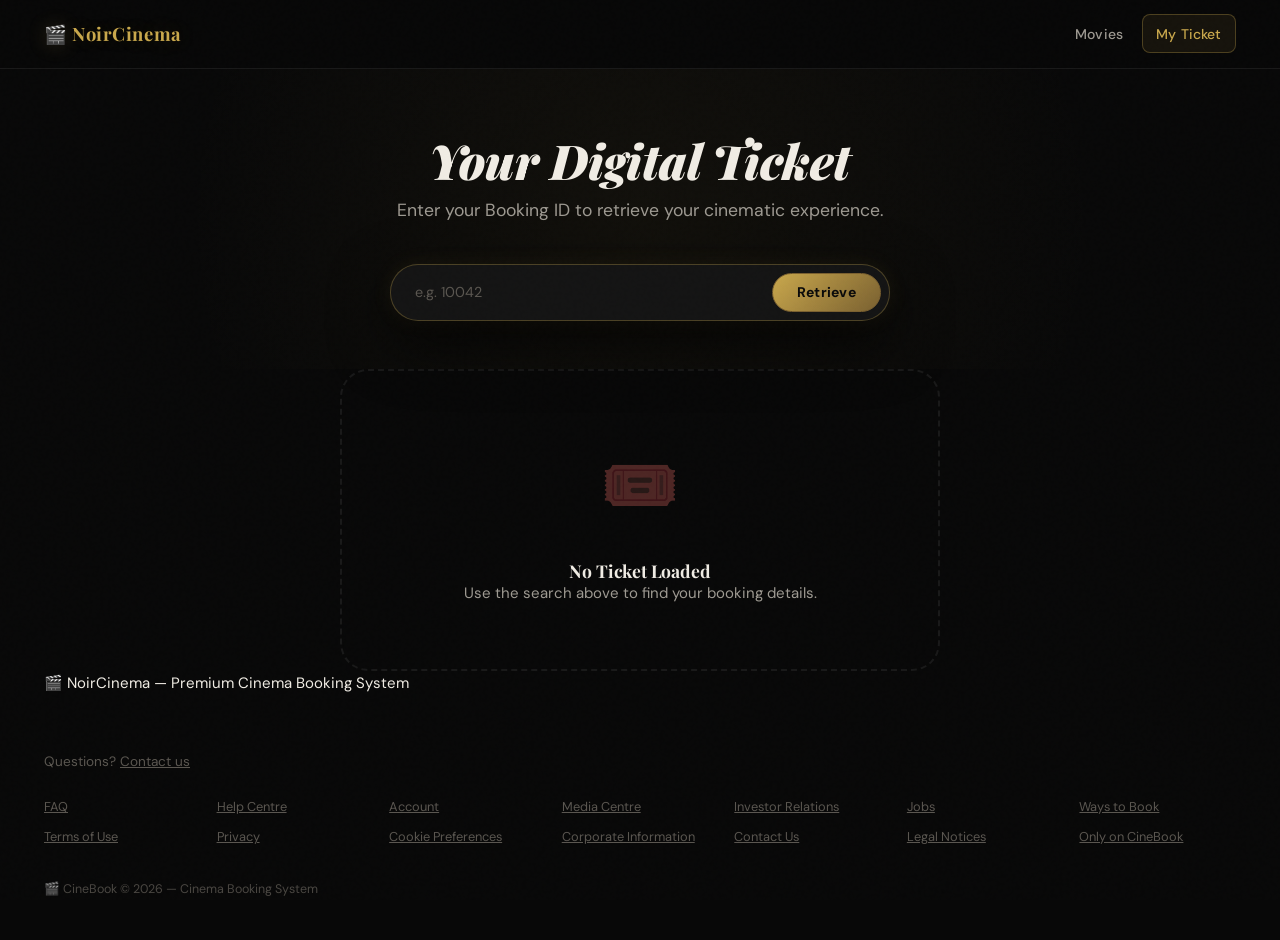
<file: frontend/booking.html>
<!DOCTYPE html>
<html lang="en">

<head>
    <meta charset="UTF-8">
    <meta name="viewport" content="width=device-width, initial-scale=1.0">
    <title>NoirCinema — My Booking</title>
    <link rel="stylesheet" href="css/style.css">
    <style>
        
        .booking-hero {
            padding: 4rem 0 3rem;
            text-align: center;
            background: radial-gradient(circle at center, rgba(201, 168, 76, 0.05) 0%, transparent 70%);
        }

        .hero-title {
            font-family: var(--font-display);
            font-size: 3rem;
            font-style: italic;
            margin-bottom: 0.5rem;
            color: var(--text-primary);
        }

        .hero-subtitle {
            color: var(--text-secondary);
            font-size: 1.1rem;
            margin-bottom: 2.5rem;
        }

        .lookup-container {
            max-width: 500px;
            margin: 0 auto;
            position: relative;
        }

        .lookup-input-group {
            display: flex;
            background: var(--bg-card);
            border: 1px solid var(--border-gold);
            border-radius: var(--radius-xl);
            padding: 0.5rem;
            box-shadow: var(--shadow-float), 0 0 20px rgba(201, 168, 76, 0.1);
            transition: all 0.3s var(--transition);
        }

        .lookup-input-group:focus-within {
            border-color: var(--gold);
            box-shadow: var(--shadow-float), 0 0 30px rgba(201, 168, 76, 0.2);
            transform: translateY(-2px);
        }

        .lookup-input {
            flex: 1;
            background: transparent !important;
            border: none !important;
            box-shadow: none !important;
            font-size: 1.1rem;
            padding: 0.75rem 1.25rem;
            color: var(--text-primary);
        }

        .lookup-btn {
            padding: 0 1.5rem;
            border-radius: var(--radius-lg);
            font-weight: 700;
        }

        /* Ticket Design */
        .ticket-wrapper {
            max-width: 840px;
            margin: 2rem auto 4rem;
            perspective: 1000px;
        }

        .ticket {
            display: flex;
            background: var(--bg-card);
            border-radius: var(--radius-xl);
            overflow: hidden;
            border: 1px solid var(--border-gold);
            box-shadow: var(--shadow-float);
            position: relative;
            animation: ticketEntry 0.6s cubic-bezier(0.34, 1.56, 0.64, 1) both;
        }

        @keyframes ticketEntry {
            from {
                opacity: 0;
                transform: translateY(30px) rotateX(-10deg);
            }

            to {
                opacity: 1;
                transform: translateY(0) rotateX(0);
            }
        }

        /* Left Section (Main) */
        .ticket-main {
            flex: 1;
            padding: 2rem;
            display: flex;
            gap: 2rem;
            border-right: 2px dashed var(--border-gold);
            position: relative;
        }

        /* Perforation circles */
        .ticket-main::before,
        .ticket-main::after {
            content: '';
            position: absolute;
            right: -11px;
            width: 20px;
            height: 20px;
            background: var(--bg-deep);
            border-radius: 50%;
            z-index: 10;
            border: 1px solid var(--border-gold);
        }

        .ticket-main::before {
            top: -11px;
        }

        .ticket-main::after {
            bottom: -11px;
        }

        .ticket-poster {
            width: 140px;
            height: 200px;
            border-radius: var(--radius-md);
            object-fit: cover;
            box-shadow: 0 10px 25px rgba(0, 0, 0, 0.5);
            border: 1px solid var(--border);
        }

        .ticket-content {
            flex: 1;
        }

        .ticket-movie-title {
            font-family: var(--font-display);
            font-size: 2rem;
            font-style: italic;
            margin-bottom: 1rem;
            line-height: 1.2;
            color: var(--gold-light);
        }

        .ticket-info-grid {
            display: grid;
            grid-template-columns: 1fr 1fr;
            gap: 1.5rem;
        }

        .info-item label {
            display: block;
            font-size: 0.7rem;
            text-transform: uppercase;
            letter-spacing: 0.15em;
            color: var(--text-muted);
            margin-bottom: 0.25rem;
        }

        .info-item span {
            font-weight: 600;
            color: var(--text-primary);
            font-size: 0.95rem;
        }

        /* Right Section (Stub) */
        .ticket-stub {
            width: 240px;
            padding: 2rem;
            display: flex;
            flex-direction: column;
            justify-content: space-between;
            background: linear-gradient(135deg, rgba(201, 168, 76, 0.05), transparent);
            text-align: center;
        }

        .stub-id-box {
            margin-bottom: 1.5rem;
        }

        .stub-id-label {
            font-size: 0.65rem;
            text-transform: uppercase;
            letter-spacing: 0.2em;
            color: var(--text-muted);
            display: block;
        }

        .stub-id-value {
            font-family: var(--font-mono);
            font-size: 1.2rem;
            color: var(--gold);
            font-weight: 700;
        }

        .stub-price {
            font-size: 1.5rem;
            font-weight: 700;
            color: var(--text-primary);
            margin: 1rem 0;
        }

        .stub-status {
            margin-bottom: 2rem;
        }

        /* Seat Section */
        .ticket-bottom {
            background: rgba(255, 255, 255, 0.02);
            padding: 1.25rem 2rem;
            border-top: 1px solid var(--border);
        }

        .seat-tags {
            display: flex;
            flex-wrap: wrap;
            gap: 0.5rem;
            margin-top: 0.5rem;
        }

        .seat-chip {
            background: rgba(201, 168, 76, 0.1);
            border: 1px solid var(--border-gold);
            color: var(--gold-light);
            padding: 0.35rem 0.75rem;
            border-radius: 6px;
            font-family: var(--font-mono);
            font-size: 0.8rem;
        }

        /* Empty State */
        .empty-ticket-state {
            text-align: center;
            padding: 4rem 2rem;
            border: 2px dashed var(--border);
            border-radius: var(--radius-xl);
            color: var(--text-muted);
            max-width: 600px;
            margin: 0 auto;
        }

        .empty-icon {
            font-size: 4rem;
            margin-bottom: 1.5rem;
            opacity: 0.3;
        }

        /* Status Pills & Banners */
        .status-pill {
            display: inline-flex;
            align-items: center;
            padding: 0.4rem 0.8rem;
            border-radius: 999px;
            font-size: 0.75rem;
            font-weight: 700;
            text-transform: uppercase;
            letter-spacing: 0.05em;
            background: rgba(255, 255, 255, 0.05);
            border: 1px solid rgba(255, 255, 255, 0.1);
            color: var(--text-secondary);
        }

        .status-pill.confirmed {
            background: rgba(111, 207, 151, 0.1);
            border-color: rgba(111, 207, 151, 0.3);
            color: #6fcf97;
            box-shadow: 0 0 15px rgba(111, 207, 151, 0.1);
        }

        .status-pill.cancelled {
            background: rgba(235, 87, 87, 0.1);
            border-color: rgba(235, 87, 87, 0.3);
            color: #eb5757;
        }

        .banner {
            padding: 0.75rem 1.25rem;
            border-radius: var(--radius-md);
            font-size: 0.9rem;
            margin-top: 1rem;
            border: 1px solid transparent;
            animation: fadeIn 0.3s ease;
        }

        .banner-info {
            background: rgba(45, 156, 219, 0.1);
            border-color: rgba(45, 156, 219, 0.2);
            color: #56ccf2;
        }

        .banner-success {
            background: rgba(111, 207, 151, 0.1);
            border-color: rgba(111, 207, 151, 0.2);
            color: #6fcf97;
        }

        .banner-error {
            background: rgba(235, 87, 87, 0.1);
            border-color: rgba(235, 87, 87, 0.2);
            color: #eb5757;
        }

        @keyframes fadeIn {
            from {
                opacity: 0;
                transform: translateY(-5px);
            }

            to {
                opacity: 1;
                transform: translateY(0);
            }
        }

        @media (max-width: 768px) {
            .ticket {
                flex-direction: column;
            }

            .ticket-main {
                border-right: none;
                border-bottom: 2px dashed var(--border-gold);
                padding: 1.5rem;
            }

            .ticket-main::before,
            .ticket-main::after {
                display: none;
            }

            .ticket-stub {
                width: 100%;
                padding: 1.5rem;
            }

            .ticket-poster {
                width: 100px;
                height: 140px;
            }

            .ticket-movie-title {
                font-size: 1.5rem;
            }

            .ticket-info-grid {
                grid-template-columns: 1fr;
                gap: 1rem;
            }

            .hero-title {
                font-size: 2.2rem;
            }
        }
    </style>
</head>

<body>
    <header class="page-header" role="banner">
        <div class="container">
            <div class="header-row">
                <div class="brand" aria-label="NoirCinema Logo">
                    <strong>🎬 NoirCinema</strong>
                </div>
                <nav class="top-nav" aria-label="Primary navigation">
                    <a href="index.html">Movies</a>
                    <a href="booking.html" class="active" aria-current="page">My Ticket</a>
                </nav>
            </div>
        </div>
    </header>

    <main>
        <section class="booking-hero">
            <div class="container">
                <h1 class="hero-title">Your Digital Ticket</h1>
                <p class="hero-subtitle">Enter your Booking ID to retrieve your cinematic experience.</p>

                <div class="lookup-container">
                    <form id="lookup-form" class="lookup-input-group">
                        <input id="booking-id" type="number" class="lookup-input" placeholder="e.g. 10042" required
                            min="1">
                        <button type="submit" class="button-primary lookup-btn">Retrieve</button>
                    </form>
                    <div id="feedback-banner" class="hidden" style="margin-top: 1rem;"></div>
                </div>
            </div>
        </section>

        <section class="container" id="booking-container">
            <!-- Initial State -->
            <div id="empty-state" class="empty-ticket-state">
                <div class="empty-icon">🎟️</div>
                <h3>No Ticket Loaded</h3>
                <p>Use the search above to find your booking details.</p>
            </div>

            <!-- Result Section -->
            <div id="booking-result" class="ticket-wrapper hidden">
                <div class="ticket">
                    <div class="ticket-main">
                        <div id="poster-wrapper" class="poster-container"
                            style="width:140px; height:200px; flex-shrink:0;">
                            <!-- Will be filled by JS -->
                        </div>
                        <div class="ticket-content">
                            <h2 id="ticket-movie-title" class="ticket-movie-title">Movie Title</h2>
                            <div class="ticket-info-grid">
                                <div class="info-item">
                                    <label>Customer</label>
                                    <span id="ticket-customer">John Doe</span>
                                </div>
                                <div class="info-item">
                                    <label>Date & Time</label>
                                    <span id="ticket-datetime">2026-03-03 18:00</span>
                                </div>
                                <div class="info-item">
                                    <label>Hall</label>
                                    <span>Main Theatre (Screen 1)</span>
                                </div>
                                <div class="info-item">
                                    <label>Booking ID</label>
                                    <span id="ticket-id-display">#10042</span>
                                </div>
                            </div>
                        </div>
                    </div>
                    <div class="ticket-stub">
                        <div class="stub-status">
                            <span id="ticket-status" class="status-pill">Confirmed</span>
                        </div>
                        <div class="stub-price-box">
                            <label class="stub-id-label">Total Amount</label>
                            <div id="ticket-price" class="stub-price">LKR 0</div>
                        </div>
                        <button id="cancel-booking-button" class="cancel-outline" style="width: 100%;">
                            Cancel Ticket
                        </button>
                    </div>
                </div>
                <div class="ticket-bottom">
                    <label class="detail-label">Your Seats</label>
                    <div id="seat-list" class="seat-tags"></div>
                </div>
            </div>
        </section>
    </main>

    <!-- Cancel Confirmation Modal -->
    <div id="cancel-modal" class="modal-overlay hidden" aria-hidden="true">
        <div class="modal" role="dialog" aria-modal="true">
            <div class="modal-header">
                <div>
                    <h2 style="font-style: italic">Confirm Cancellation</h2>
                    <p class="subtle" style="font-size: 0.85rem; margin-top: 0.25rem">
                        This action cannot be undone. Please type your name to confirm.
                    </p>
                </div>
                <button id="close-modal-button" class="button-outline">✕</button>
            </div>

            <form id="cancel-form">
                <div class="form-group">
                    <label id="confirm-label" for="confirm-name">Customer Name</label>
                    <input id="confirm-name" type="text" placeholder="Type your name here..." required>
                </div>

                <div id="modal-feedback" class="hidden" style="margin-bottom: 1rem;"></div>

                <hr class="divider">

                <div class="list-actions">
                    <button type="submit" class="danger-button">Confirm Cancellation</button>
                    <button id="keep-booking-button" type="button" class="button-secondary">Keep Ticket</button>
                </div>
            </form>
        </div>
    </div>

    <footer class="site-footer">
        <div class="container">
            🎬 NoirCinema — Premium Cinema Booking System
        </div>

        <!-- FOOTER -->
        <footer class="footer-full" role="contentinfo">
            <div class="container">
                <p class="footer-contact">Questions? <a href="#">Contact us</a></p>
                <div class="footer-links-grid">
                    <a href="#">FAQ</a>
                    <a href="#">Help Centre</a>
                    <a href="#">Account</a>
                    <a href="#">Media Centre</a>
                    <a href="#">Investor Relations</a>
                    <a href="#">Jobs</a>
                    <a href="#">Ways to Book</a>
                    <a href="#">Terms of Use</a>
                    <a href="#">Privacy</a>
                    <a href="#">Cookie Preferences</a>
                    <a href="#">Corporate Information</a>
                    <a href="#">Contact Us</a>
                    <a href="#">Legal Notices</a>
                    <a href="#">Only on CineBook</a>
                </div>
                <p class="footer-copy">🎬 CineBook &copy; 2026 — Cinema Booking System</p>
            </div>
        </footer>
    </div>

    <script src="js/api.js"></script>
    <script>
        // ── Constants & Helpers ──
        const moviePosters = {
            'joker': 'images/joker.png',
            'titanic': 'images/titanic.png',
            'the dark knight': 'images/dark_knight.png',
            'dark knight': 'images/dark_knight.png',
            'avatar': 'images/avatar.png',
            'coco': 'images/coco.png',
            'interstellar': 'images/interstellar.png',
            'inception': 'images/inception.png',
            'gladiator': 'images/gladiator.png',
            'frozen': 'images/frozen.png',
            'dune': 'images/dune.png',
            'michael': 'images/michael.png',
            'jurassic world': 'images/jurassic_world.png'
        };

        function getPosterUrl(title) {
            const key = String(title || '').toLowerCase().trim();
            for (const m in moviePosters) {
                if (key.includes(m) || m.includes(key)) return moviePosters[m];
            }
            return null;
        }

        function escapeHtml(v) {
            return String(v).replace(/[&<>"']/g, c => ({ '&': '&amp;', '<': '&lt;', '>': '&gt;', '"': '&quot;', "'": '&#39;' }[c]));
        }

        // ── DOM Refs ──
        const lookupForm = document.getElementById('lookup-form');
        const bookingIdInput = document.getElementById('booking-id');
        const feedbackBanner = document.getElementById('feedback-banner');
        const emptyState = document.getElementById('empty-state');
        const bookingResult = document.getElementById('booking-result');
        const posterWrapper = document.getElementById('poster-wrapper');
        const ticketMovieTitle = document.getElementById('ticket-movie-title');
        const ticketCustomer = document.getElementById('ticket-customer');
        const ticketDatetime = document.getElementById('ticket-datetime');
        const ticketIdDisplay = document.getElementById('ticket-id-display');
        const ticketStatus = document.getElementById('ticket-status');
        const ticketPrice = document.getElementById('ticket-price');
        const seatList = document.getElementById('seat-list');
        const cancelBtn = document.getElementById('cancel-booking-button');
        const cancelModal = document.getElementById('cancel-modal');
        const cancelForm = document.getElementById('cancel-form');
        const confirmNameInput = document.getElementById('confirm-name');
        const modalFeedback = document.getElementById('modal-feedback');
        const closeModalBtn = document.getElementById('close-modal-button');
        const keepBookingBtn = document.getElementById('keep-booking-button');

        let activeBooking = null;

        function showFeedback(el, type, msg) {
            if (!msg) { el.classList.add('hidden'); return; }
            el.className = `banner banner-${type}`;
            el.textContent = msg;
            el.classList.remove('hidden');
        }

        function renderBooking(booking) {
            activeBooking = booking;
            emptyState.classList.add('hidden');
            bookingResult.classList.remove('hidden');

            const posterUrl = getPosterUrl(booking.movieTitle);
            posterWrapper.innerHTML = posterUrl
                ? `<img src="${posterUrl}" class="ticket-poster" alt="${escapeHtml(booking.movieTitle)}" style="width:100%; height:100%;">`
                : `<div class="poster-placeholder" style="width:100%; height:100%; display:grid; place-items:center; font-size:3rem; background:var(--bg-raised); border-radius:var(--radius-md);">🎞️</div>`;

            ticketMovieTitle.textContent = booking.movieTitle;
            ticketCustomer.textContent = booking.customerName;
            ticketDatetime.textContent = booking.datetime;
            ticketIdDisplay.textContent = `#${booking.id}`;
            ticketPrice.textContent = `LKR ${booking.totalPrice}`;

            const isConfirmed = String(booking.status || '').toUpperCase() === 'CONFIRMED';
            ticketStatus.textContent = isConfirmed ? 'Confirmed' : 'Cancelled';
            ticketStatus.className = `status-pill ${isConfirmed ? 'confirmed' : 'cancelled'}`;
            cancelBtn.disabled = !isConfirmed;
            cancelBtn.style.opacity = isConfirmed ? '1' : '0.5';

            seatList.innerHTML = (booking.seats || []).map(s =>
                `<span class="seat-chip">Row ${s.row}, Seat ${s.col}</span>`
            ).join('');

            bookingResult.scrollIntoView({ behavior: 'smooth', block: 'center' });
        }

        // ── Events ──
        lookupForm.addEventListener('submit', async (e) => {
            e.preventDefault();
            const id = bookingIdInput.value.trim();
            if (!id) return;

            showFeedback(feedbackBanner, 'info', 'Searching for your ticket...');

            try {
                const booking = await getBooking(id);
                renderBooking(booking);
                showFeedback(feedbackBanner, 'success', 'Ticket retrieved!');
                setTimeout(() => showFeedback(feedbackBanner, '', ''), 3000);
            } catch (err) {
                bookingResult.classList.add('hidden');
                emptyState.classList.remove('hidden');
                showFeedback(feedbackBanner, 'error', err.message || 'Booking not found.');
            }
        });

        cancelBtn.addEventListener('click', () => {
            if (!activeBooking) return;
            confirmNameInput.value = '';
            showFeedback(modalFeedback, '', '');
            cancelModal.classList.remove('hidden');
        });

        closeModalBtn.addEventListener('click', () => cancelModal.classList.add('hidden'));
        keepBookingBtn.addEventListener('click', () => cancelModal.classList.add('hidden'));

        cancelForm.addEventListener('submit', async (e) => {
            e.preventDefault();
            const name = confirmNameInput.value.trim();
            if (!name) return;

            showFeedback(modalFeedback, 'info', 'Processing cancellation...');

            try {
                const result = await cancelBooking(activeBooking.id, name);
                if (result.success) {
                    cancelModal.classList.add('hidden');
                    const updated = await getBooking(activeBooking.id);
                    renderBooking(updated);
                    showFeedback(feedbackBanner, 'success', 'Booking cancelled successfully.');
                } else {
                    showFeedback(modalFeedback, 'error', 'Incorrect name. Please verify the booking name.');
                }
            } catch (err) {
                showFeedback(modalFeedback, 'error', err.message || 'Error cancelling booking.');
            }
        });
        // ── Footer Interactions ──
        document.querySelectorAll('.faq-question').forEach(btn => {
            btn.addEventListener('click', () => {
                const item = btn.closest('.faq-item');
                const isOpen = item.classList.contains('open');
                document.querySelectorAll('.faq-item.open').forEach(i => {
                    i.classList.remove('open');
                    i.querySelector('.faq-question').setAttribute('aria-expanded', 'false');
                });
                if (!isOpen) {
                    item.classList.add('open');
                    btn.setAttribute('aria-expanded', 'true');
                }
            });
        });

        const bottomSearch = document.getElementById('bottom-search');
        if (bottomSearch) {
            bottomSearch.addEventListener('keydown', e => {
                if (e.key === 'Enter' && bottomSearch.value.trim()) {
                    window.location.href = `index.html?search=${encodeURIComponent(bottomSearch.value.trim())}#movies`;
                }
            });
        }
    </script>
</body>

</html>
</file>
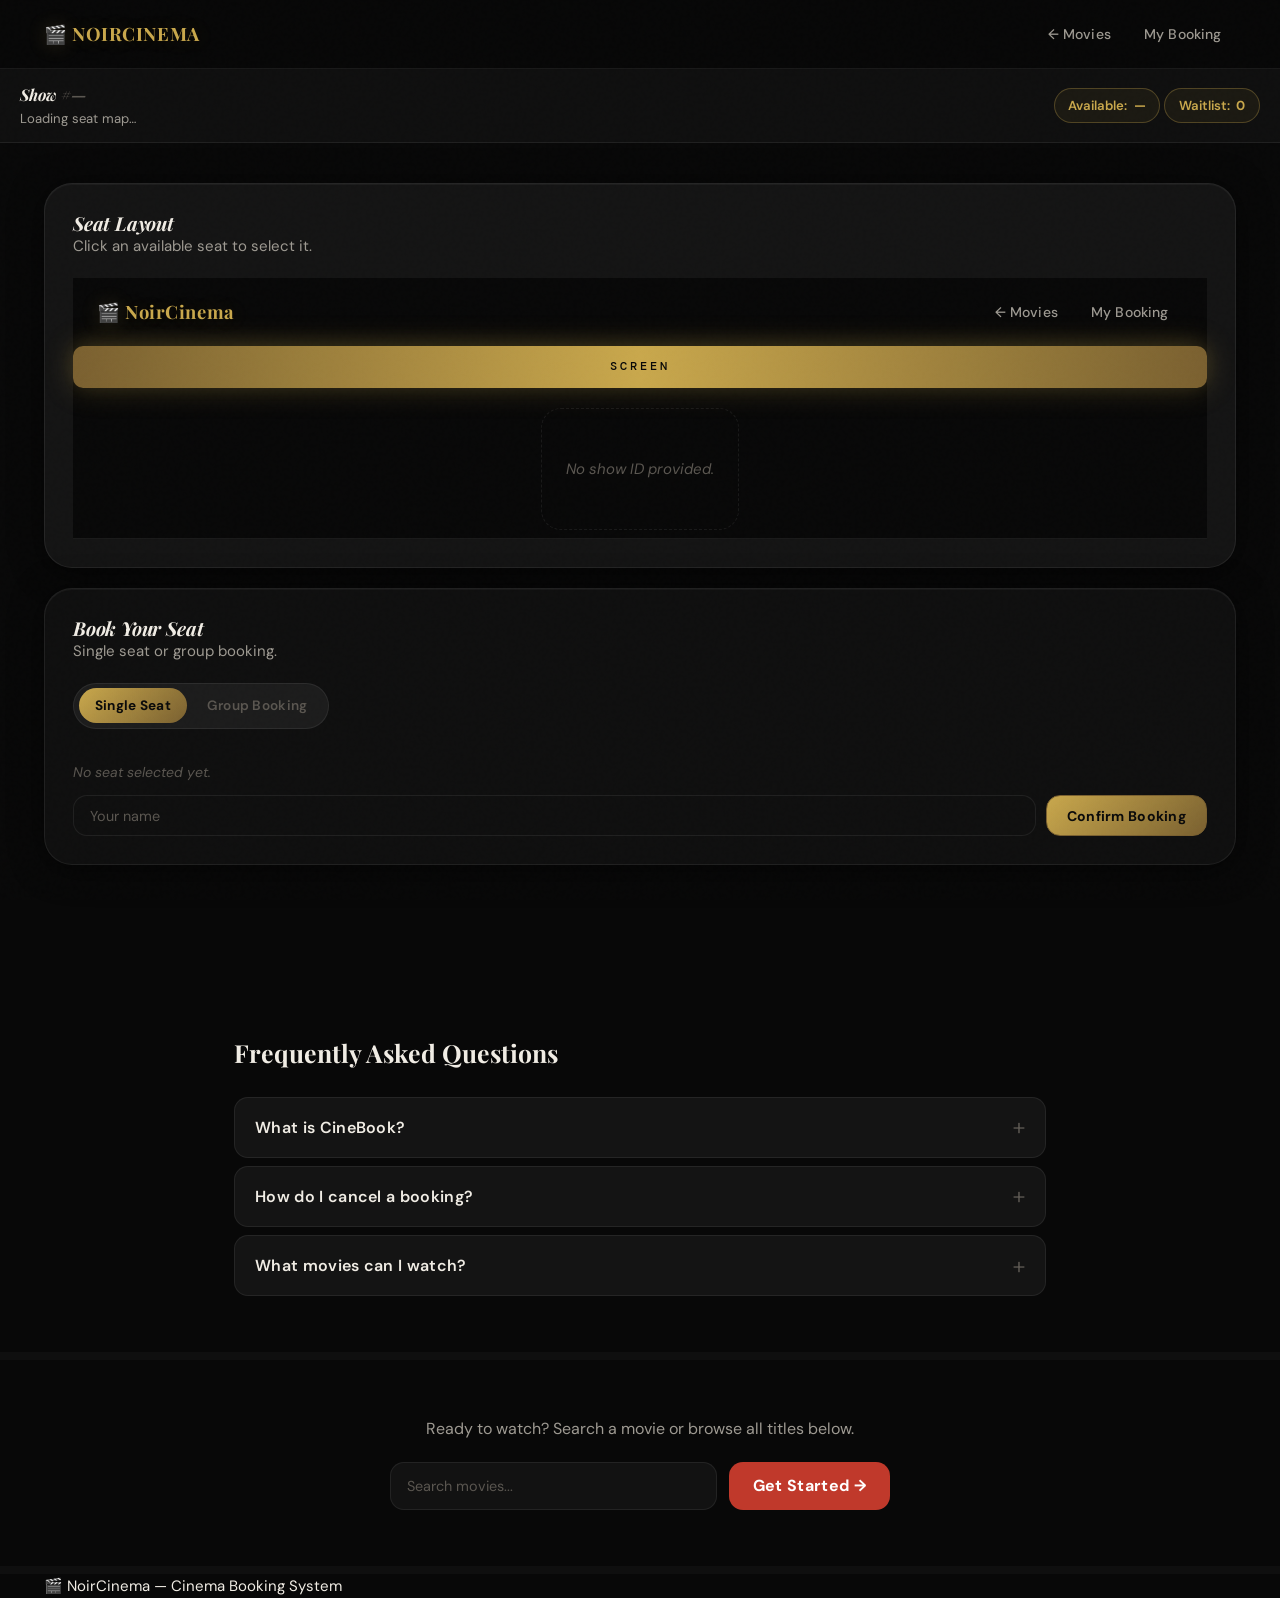
<file: frontend/show.html>
<!doctype html>
<html lang="en">
  <head>
    <meta charset="UTF-8" />
    <meta name="viewport" content="width=device-width, initial-scale=1.0" />
    <title>NoirCinema — Select Seats</title>
    <link rel="stylesheet" href="css/style.css" />
    <style>
      .page-content {
        gap: 1.25rem;
      }

      /* Show info bar */
      .show-info-bar {
        background: var(--bg-surface);
        border-bottom: 1px solid var(--border);
      }
      .show-info-row {
        display: flex;
        align-items: center;
        justify-content: space-between;
        gap: 1rem;
        padding: 0.85rem 0;
        flex-wrap: wrap;
      }
      .show-info-title {
        font-family: var(--font-display);
        font-weight: 700;
        font-style: italic;
        color: var(--text-primary);
        font-size: 1rem;
      }
      .show-info-chip {
        display: inline-flex;
        align-items: center;
        gap: 0.4rem;
        padding: 0.4rem 0.85rem;
        border-radius: 999px;
        background: rgba(201, 168, 76, 0.07);
        border: 1px solid var(--border-gold);
        color: var(--gold);
        font-size: 0.82rem;
        font-weight: 600;
        white-space: nowrap;
      }

      /* Booking panel */
      .booking-panel {
        background: var(--bg-surface) !important;
      }

<head>
  <meta charset="UTF-8" />
  <meta name="viewport" content="width=device-width, initial-scale=1.0" />
  <title>NOIRCINEMA — Select Seats</title>
  <link rel="stylesheet" href="css/style.css" />
  <style>
    .page-content {
      gap: 1.25rem;
    }

    /* Show info bar */
    .show-info-bar {
      background: var(--bg-surface);
      border-bottom: 1px solid var(--border);
    }

    .show-info-row {
      display: flex;
      align-items: center;
      justify-content: space-between;
      gap: 1rem;
      padding: 0.85rem 0;
      flex-wrap: wrap;
    }

    .show-info-title {
      font-family: var(--font-display);
      font-weight: 700;
      font-style: italic;
      color: var(--text-primary);
      font-size: 1rem;
    }

    .show-info-chip {
      display: inline-flex;
      align-items: center;
      gap: 0.4rem;
      padding: 0.4rem 0.85rem;
      border-radius: 999px;
      background: rgba(201, 168, 76, 0.07);
      border: 1px solid var(--border-gold);
      color: var(--gold);
      font-size: 0.82rem;
      font-weight: 600;
      white-space: nowrap;
    }

    /* Booking panel */
    .booking-panel {
      background: var(--bg-surface) !important;
    }

    .booking-tabs-pill {
      display: inline-flex;
      gap: 0.25rem;
      flex-wrap: nowrap;
      padding: 0.3rem;
      border-radius: 999px;
      border: 1px solid var(--border);
      background: var(--bg-raised);
      margin-bottom: 1.5rem;
    }

    .booking-tabs-pill .tab-button {
      border-radius: 999px;
      padding: 0.55rem 1rem;
      border: none;
      color: var(--text-muted);
      font-weight: 600;
      font-size: 0.85rem;
      background: transparent;
      transition: all 0.2s var(--transition);
      margin-bottom: 0;
    }

    .booking-tabs-pill .tab-button:hover {
      color: var(--text-primary);
    }

    .booking-tabs-pill .tab-button.active {
      background: linear-gradient(135deg, var(--gold), var(--gold-dim));
      color: #0a0a0a;
      font-weight: 700;
    }

    /* Group form */
    .group-form {
      display: grid;
      gap: 0.75rem;
    }

    /* Confirm button */
    #confirm-booking-button,
    #confirm-group-booking-button {
      background: linear-gradient(135deg, var(--gold), var(--gold-dim));
      color: #0a0a0a;
      border-color: var(--gold-dim);
      font-weight: 700;
    }

    #confirm-booking-button:hover,
    #confirm-group-booking-button:hover {
      background: linear-gradient(135deg, var(--gold-light), var(--gold));
      box-shadow: 0 0 20px var(--gold-glow);
      transform: translateY(-1px);
    }

    @media (max-width: 640px) {
      .booking-tabs-pill {
        width: 100%;
      }

      .booking-tabs-pill .tab-button {
        flex: 1;
        justify-content: center;
      }
    }
  </style>
</head>

<body>
  <!-- Loading overlay -->
  <div id="loading-spinner" class="hidden loading-overlay">
    <div class="spinner-container">
      <div class="spinner"></div>
      <p>Processing…</p>
    </div>
  </div>

  <header class="page-header" role="banner">
    <div class="container">
      <div class="header-row">
        <div class="brand"><strong>🎬 NOIRCINEMA</strong></div>
        <nav class="top-nav" aria-label="Main navigation">
          <a href="index.html">← Movies</a>
          <a href="booking.html">My Booking</a>
        </nav>
      </div>
    </div>
  </header>

  <!-- Show info bar -->
  <div class="show-info-bar" role="status" aria-live="polite">
    <div class="container show-info-row">
      <div class="show-info-left">
        <div class="show-info-title">
          <span id="show-title">Show</span>
          <span style="color: var(--text-muted)">#<span id="show-id-label">—</span></span>
        </div>
        <div class="subtle" id="show-status" style="font-size: 0.82rem">
          Loading seat map…
        </div>
      </div>
      <div class="show-info-right">
        <span class="show-info-chip">
          <span>Available:</span>
          <strong id="available-seats-label">—</strong>
        </span>
        <span class="show-info-chip">
          <span>Waitlist:</span>
          <strong id="waitlist-count-label">0</strong>
        </span>
      </div>
    </div>
  </div>

  <main class="container page-content">
    <div id="error-banner" class="hidden" role="alert">
      <div class="banner banner-error" id="error-banner-content"></div>
    </div>

    <!-- Seat map -->
    <section class="panel" aria-label="Seat map">
      <div class="section-heading">
        <div>
          <h2>Seat Layout</h2>
          <p class="subtle">Click an available seat to select it.</p>
        </div>
      </div>

    <header class="page-header" role="banner">
      <div class="container">
        <div class="header-row">
          <div class="brand"><strong>🎬 NoirCinema</strong></div>
          <nav class="top-nav" aria-label="Main navigation">
            <a href="index.html">← Movies</a>
            <a href="booking.html">My Booking</a>
          </nav>
        </div>
      </div>

      <div class="screen-bar" aria-label="Screen">SCREEN</div>

      <div class="seat-map-scroll">
        <div id="seat-map-shell" class="seat-map-shell empty-state">
          Loading seats…
        </div>
      </div>
    </section>

    <!-- Booking panel -->
    <section class="panel booking-panel" aria-label="Booking options">
      <div class="section-heading">
        <div>
          <h2>Book Your Seat</h2>
          <p class="subtle">Single seat or group booking.</p>
        </div>
      </div>

      <div class="booking-tabs-pill booking-tabs" role="tablist">
        <button id="single-tab" class="tab-button active" role="tab" aria-selected="true" aria-controls="single-panel">
          Single Seat
        </button>
        <button id="group-tab" class="tab-button" role="tab" aria-selected="false" aria-controls="group-panel">
          Group Booking
        </button>
      </div>

      <!-- Single -->
      <div id="single-panel" class="tab-panel active" role="tabpanel" aria-labelledby="single-tab">
        <p id="selected-seat-text" class="status-text">
          No seat selected yet.
        </p>
        <div class="inline-form" style="margin-top: 0.75rem">
          <input id="booking-name" type="text" placeholder="Your name" autocomplete="name" required />
          <button id="confirm-booking-button" type="button" class="button-primary">
            Confirm Booking
          </button>
        </div>
        <div id="single-booking-feedback" class="hidden" role="alert" style="margin-top: 0.75rem"></div>
        
        <div id="single-waitlist-suggest" class="hidden" style="margin-top: 1rem; padding: 1rem; background: var(--bg-raised); border-radius: var(--radius-md); border: 1px solid var(--border-gold);">
          <p style="font-size: 0.85rem; color: var(--text-secondary); margin-bottom: 0.75rem;">
            This show is currently full. Join the waitlist to be notified if seats become available.
          </p>
          <button id="switch-to-waitlist-btn" type="button" class="button-secondary" style="width: 100%;">Join Waitlist Instead</button>
        </div>
      </div>

      <!-- Group -->
      <div id="group-panel" class="tab-panel" role="tabpanel" aria-labelledby="group-tab">
        <div class="group-form">
          <div class="form-group">
            <label for="group-name">Name</label>
            <input id="group-name" type="text" placeholder="Your name" autocomplete="name" required />
          </div>
          <div class="form-group">
            <label for="group-seat-count">Number of Seats</label>
            <input id="group-seat-count" type="number" min="2" max="20" placeholder="e.g. 4" required />
          </div>
          <button id="recommend-seats-button" type="button" class="button-primary">
            Recommend Seats
          </button>
        </div>

        <div id="recommended-seats-display" class="hidden" style="margin-top: 1rem">
          <p id="recommended-seats-text" class="status-text"></p>
          <button id="confirm-group-booking-button" type="button" style="margin-top: 0.5rem">
            Confirm Group Booking
          </button>
        </div>

        <!-- Waitlist form (shown when not enough seats) -->
        <div id="waitlist-form" class="hidden" style="margin-top: 1rem">
          <p class="banner banner-info" style="margin-bottom: 1rem">
            Not enough seats available. Join the waitlist below.
          </p>
          <div class="group-form">
            <div class="form-group">
              <label for="waitlist-name">Name</label>
              <input id="waitlist-name" type="text" placeholder="Your name" autocomplete="name" required />
            </div>
            <div class="form-group">
              <label for="waitlist-seat-count">Seats Needed</label>
              <input id="waitlist-seat-count" type="number" min="2" max="20" placeholder="e.g. 4" required />
            </div>
            <button id="join-waitlist-button" type="button" class="button-secondary">
              Join Waitlist
            </button>
          </div>
        </div>

        <div id="group-booking-feedback" class="hidden" role="alert" style="margin-top: 0.75rem"></div>
      </div>
    </section>
  </main>

  <!-- ═══ FOOTER AREA ═══ -->
  <div class="content-sections" style="margin-top: 3rem;">
    <!-- FAQ -->
    <section class="section-block" aria-label="Frequently Asked Questions">
      <div class="container" style="max-width: 860px">
        <div class="section-label">Frequently Asked Questions</div>
        <div class="faq-list">
          <div class="faq-item">
            <button class="faq-question" aria-expanded="false">
              What is CineBook?
              <span class="faq-plus" aria-hidden="true">+</span>
            </button>
            <div class="faq-answer">
              <p>CineBook is a fast, modern cinema booking system. Search any movie currently showing, view real-time
                seat availability, and reserve your perfect spot — all in a few clicks.</p>
            </div>
          </div>
          <div class="faq-item">
            <button class="faq-question" aria-expanded="false">
              How do I cancel a booking?
              <span class="faq-plus" aria-hidden="true">+</span>
            </button>
            <div class="faq-answer">
              <p>Go to <strong>My Booking</strong>, enter your Ticket ID, and select Cancel. Cancellations are processed
                instantly and your seats are released immediately.</p>
            </div>
          </div>
          <div class="faq-item">
            <button class="faq-question" aria-expanded="false">
              What movies can I watch?
              <span class="faq-plus" aria-hidden="true">+</span>
            </button>
            <div class="faq-answer">
              <p>The Now Showing grid on the home page lists every film currently available. The catalogue updates in
                real-time from our server — refresh anytime to see the latest titles.</p>
            </div>
          </div>
        </div>
      </div>
    </section>

    <!-- BOTTOM CTA -->
    <div class="bottom-cta">
      <p>Ready to watch? Search a movie or browse all titles below.</p>
      <div class="bottom-cta-row">
        <input id="bottom-search" type="text" placeholder="Search movies..." aria-label="Search movies">
        <a class="btn-get-started" href="index.html#movies">
          Get Started →
        </a>
      </div>
    </div>

    <footer class="site-footer">
      <div class="container">🎬 NoirCinema — Cinema Booking System</div>
    </footer>
  </div>

  <script src="js/api.js"></script>
  <script>
    // ── DOM ──
    const showTitle = document.getElementById("show-title");
    const showIdLabel = document.getElementById("show-id-label");
    const showStatus = document.getElementById("show-status");
    const seatMapShell = document.getElementById("seat-map-shell");
    const selectedSeatText = document.getElementById("selected-seat-text");
    const bookingNameInput = document.getElementById("booking-name");
    const confirmBookingBtn = document.getElementById(
      "confirm-booking-button",
    );
    const singleBookingFeedback = document.getElementById(
      "single-booking-feedback",
    );
    const errorBanner = document.getElementById("error-banner");
    const errorBannerContent = document.getElementById(
      "error-banner-content",
    );
    const loadingSpinner = document.getElementById("loading-spinner");
    const singleTab = document.getElementById("single-tab");
    const groupTab = document.getElementById("group-tab");
    const singlePanel = document.getElementById("single-panel");
    const groupPanel = document.getElementById("group-panel");
    const groupNameInput = document.getElementById("group-name");
    const groupSeatCountInput = document.getElementById("group-seat-count");
    const recommendSeatsBtn = document.getElementById(
      "recommend-seats-button",
    );
    const recommendedSeatsDisplay = document.getElementById(
      "recommended-seats-display",
    );
    const recommendedSeatsText = document.getElementById(
      "recommended-seats-text",
    );
    const confirmGroupBookingBtn = document.getElementById(
      "confirm-group-booking-button",
    );
    const waitlistForm = document.getElementById("waitlist-form");
    const waitlistNameInput = document.getElementById("waitlist-name");
    const waitlistSeatCountInput = document.getElementById(
      "waitlist-seat-count",
    );
    const joinWaitlistBtn = document.getElementById("join-waitlist-button");
    const groupBookingFeedback = document.getElementById(
      "group-booking-feedback",
    );
    const availableSeatsLabel = document.getElementById(
      "available-seats-label",
    );
    const waitlistCountLabel = document.getElementById(
      "waitlist-count-label",
    );
    const singleWaitlistSuggest = document.getElementById("single-waitlist-suggest");
    const switchToWaitlistBtn = document.getElementById("switch-to-waitlist-btn");

    // ── State ──
    const params = new URLSearchParams(window.location.search);
    const showId = parseInt(params.get("showId"), 10) || 0;
    let selectedSeat = null;
    let recommendedLookup = {};
    let groupRecommendedSeats = [];
    let currentSeatMapData = null;
    let pollInterval = null;

    function seatKey(r, c) {
      return r + ":" + c;
    }
    function toRowLabel(r) {
      return String.fromCharCode(65 + r);
    }

    // ── Helpers ──
    function setLoading(on) {
      loadingSpinner.classList.toggle("hidden", !on);
    }

    function setStatus(msg, isError) {
      showStatus.textContent = msg;
      showStatus.style.color = isError ? "var(--red-bright)" : "";
    }

    function showErrorBanner(msg) {
      errorBanner.classList.remove("hidden");
      errorBannerContent.textContent = msg;
    }

    function hideErrorBanner() {
      errorBanner.classList.add("hidden");
    }

    function showBookingFeedback(type, msg, isGroup) {
      const el = isGroup ? groupBookingFeedback : singleBookingFeedback;
      el.className = "banner banner-" + type;
      el.textContent = msg;
    }

    function updateShowStatus(showStatus) {
      if (!showStatus) return;
      
      if (showStatus.availableSeats !== undefined) {
        availableSeatsLabel.textContent = showStatus.availableSeats;
        
        // Suggest waitlist if full
        if (showStatus.availableSeats === 0) {
          singleWaitlistSuggest.classList.remove("hidden");
        } else {
          singleWaitlistSuggest.classList.add("hidden");
        }
      }
      
      if (showStatus.waitlistCount !== undefined) {
        waitlistCountLabel.textContent = showStatus.waitlistCount;
      }
    }

    function getSeatState(cellValue) {
      return cellValue === 0 ? "available" : "taken";
    }

    function clearSelectedSeat() {
      selectedSeat = null;
      syncSelectionState();
    }

    function syncSelectionState() {
      if (!selectedSeat) {
        selectedSeatText.textContent = "No seat selected yet.";
      } else {
        const rowLabel = toRowLabel(selectedSeat.row - 1);
        selectedSeatText.textContent = `Selected: Row ${rowLabel}, Seat ${selectedSeat.col}`;
      }
    }

    // ── Render seat map ──
    function renderSeatMap(data) {
      currentSeatMapData = data;
      if (!data.grid || !data.grid.length) {
        seatMapShell.className = "seat-map-shell empty-state";
        seatMapShell.textContent = "No seat data available.";
        return;
      }

      seatMapShell.className = "seat-map-shell";
      seatMapShell.innerHTML = "";

      seatMapShell.className = "seat-map-shell";
      seatMapShell.innerHTML = "";

      let availCount = 0;

      data.grid.forEach((row, r) => {
        const rowEl = document.createElement("div");
        rowEl.className = "seat-row";

        row.forEach((cell, c) => {
          const state = getSeatState(cell);
          if (state === "available") availCount++;

          const btn = document.createElement("button");
          btn.type = "button";
          btn.className = "seat-button";
          btn.dataset.row = r + 1;
          btn.dataset.col = c + 1;
          btn.setAttribute(
            "aria-label",
            `Row ${toRowLabel(r)} Seat ${c + 1}`,
          );

          const key = seatKey(r, c);
          const isSelected =
            selectedSeat &&
            selectedSeat.row === r + 1 &&
            selectedSeat.col === c + 1;
          const isRecommended = recommendedLookup[key];

          if (state === "taken") {
            btn.classList.add("seat-taken");
            btn.disabled = true;
            btn.setAttribute("aria-disabled", "true");
          } else if (isSelected) {
            btn.classList.add("seat-selected");
          } else if (isRecommended) {
            btn.classList.add("seat-recommended");
          } else {
            btn.classList.add("seat-available");
          }

          btn.textContent = `${toRowLabel(r)}${c + 1}`;
          rowEl.appendChild(btn);
        });

        seatMapShell.appendChild(rowEl);
      });

      // Update status labels from server data if available
      if (data.availableSeats !== undefined) {
        availableSeatsLabel.textContent = data.availableSeats;
      } else {
        availableSeatsLabel.textContent = availCount;
      }
      
      if (data.waitlistCount !== undefined) {
        waitlistCountLabel.textContent = data.waitlistCount;
      }
      
      // Suggest waitlist if full
      const seatsAvailable = data.availableSeats !== undefined ? data.availableSeats : availCount;
      if (seatsAvailable === 0) {
        singleWaitlistSuggest.classList.remove("hidden");
      } else {
        singleWaitlistSuggest.classList.add("hidden");
      }
    }

    // ── Load seat map ──
    async function loadSeatMap(silent = false) {
      if (!showId) {
        seatMapShell.className = "seat-map-shell empty-state";
        seatMapShell.textContent = "No show ID provided.";
        return;
      }

      showIdLabel.textContent = showId;
      if (!silent) {
        setStatus("Loading seat map for show #" + showId + "…");
        setLoading(true);
      }

      try {
        // Use the API helper from api.js
        const data = await getSeats(showId);
        hideErrorBanner();

        if (selectedSeat) {
          const selectedRow = data.grid && data.grid[selectedSeat.row - 1];
          if (
            !selectedRow ||
            getSeatState(selectedRow[selectedSeat.col - 1]) === "taken"
          ) {
            clearSelectedSeat();
          }
        }

        renderSeatMap(data);
        syncSelectionState();
        setStatus("Show #" + showId);
      } catch (err) {
        seatMapShell.className = "seat-map-shell empty-state";
        seatMapShell.textContent = "Unable to load the seat map right now.";
        setStatus("Error: " + err.message, true);
        showErrorBanner(
          "Could not load seats — make sure the server is running.",
        );
      } finally {
        if (!silent) setLoading(false);
      }
    }

    // ── Seat click ──
    seatMapShell.addEventListener("click", (e) => {
      const btn = e.target.closest(".seat-button");
      if (!btn || btn.disabled) return;

      const row = Number(btn.dataset.row);
      const col = Number(btn.dataset.col);

      if (
        selectedSeat &&
        selectedSeat.row === row &&
        selectedSeat.col === col
      ) {
        selectedSeat = null;
      } else {
        selectedSeat = { row, col };
      }

      if (currentSeatMapData) {
        renderSeatMap(currentSeatMapData);
      }
      syncSelectionState();
    });

    // ── Tabs ──
    singleTab.addEventListener("click", () => {
      singleTab.classList.add("active");
      singleTab.setAttribute("aria-selected", "true");
      groupTab.classList.remove("active");
      groupTab.setAttribute("aria-selected", "false");
      singlePanel.classList.add("active");
      groupPanel.classList.remove("active");
    });

    groupTab.addEventListener("click", () => {
      groupTab.setAttribute("aria-selected", "true");
      singleTab.classList.remove("active");
      singleTab.setAttribute("aria-selected", "false");
      groupPanel.classList.add("active");
      singlePanel.classList.remove("active");
    });

    switchToWaitlistBtn.addEventListener("click", () => {
      groupTab.click();
      waitlistForm.classList.remove("hidden");
      waitlistNameInput.value = bookingNameInput.value.trim();
      waitlistSeatCountInput.value = "1";
      waitlistForm.scrollIntoView({ behavior: "smooth", block: "center" });
    });

    // ── Single booking ──
    confirmBookingBtn.addEventListener("click", async () => {
      if (!showId) {
        showBookingFeedback("error", "A valid show ID is required.", false);
        return;
      }
      if (!selectedSeat) {
        showBookingFeedback(
          "error",
          "Please select a seat from the map first.",
          false,
        );
        return;
      }

      const name = bookingNameInput.value.trim();
      if (!name) {
        showBookingFeedback("error", "Please enter your name.", false);
        bookingNameInput.focus();
        return;
      }

      setLoading(true);
      showBookingFeedback("info", "Booking your seat…", false);

      try {
        const result = await bookSingle(
          showId,
          name,
          selectedSeat.row,
          selectedSeat.col,
        );
        const bookingId = result.bookingId || result.id;
        bookingNameInput.value = "";
        selectedSeat = null;
        recommendedLookup = {};
        hideErrorBanner();
        
        // Update show status with response data
        if (result.showStatus) {
          updateShowStatus(result.showStatus);
        }
        
        showBookingFeedback(
          "success",
          `Booking confirmed! Your Booking ID: ${bookingId}`,
          false,
        );
        await loadSeatMap(true);
      } catch (err) {
        showBookingFeedback("error", err.message, false);
      } finally {
        setLoading(false);
      }
    });

    // ── Recommend seats ──
    recommendSeatsBtn.addEventListener("click", async () => {
      if (!showId) {
        showBookingFeedback("error", "A valid show ID is required.", true);
        return;
      }
      const count = parseInt(groupSeatCountInput.value, 10);
      if (!count || count < 2 || count > 20) {
        showBookingFeedback(
          "error",
          "Enter a valid number of seats (2–20).",
          true,
        );
        groupSeatCountInput.focus();
        return;
      }

      setLoading(true);
      showBookingFeedback("info", "Finding best seats…", true);

      try {
        const result = await recommendSeats(showId, count);
        if (!result.seats || !result.seats.length) {
          throw new Error(
            "Not enough contiguous seats for " + count + " people.",
          );
        }

        groupRecommendedSeats = result.seats;
        recommendedLookup = {};

        groupRecommendedSeats.forEach((s) => {
          recommendedLookup[seatKey(s.row - 1, s.col - 1)] = true;
        });

        const labels = groupRecommendedSeats
          .map((s) => `Row ${toRowLabel(s.row - 1)}, Seat ${s.col}`)
          .join(" · ");

        recommendedSeatsText.textContent = "Recommended: " + labels;
        recommendedSeatsDisplay.classList.remove("hidden");
        waitlistForm.classList.add("hidden");
        showBookingFeedback(
          "success",
          `Found ${count} available seats!`,
          true,
        );

        if (currentSeatMapData) {
          renderSeatMap(currentSeatMapData);
        }
      } catch (err) {
        groupRecommendedSeats = [];
        recommendedLookup = {};
        recommendedSeatsDisplay.classList.add("hidden");
        waitlistNameInput.value = groupNameInput.value.trim();
        waitlistSeatCountInput.value = groupSeatCountInput.value;
        waitlistForm.classList.remove("hidden");
        showBookingFeedback("error", err.message, true);
        if (currentSeatMapData) {
          renderSeatMap(currentSeatMapData);
        }
      } finally {
        setLoading(false);
      }
    });

    // ── Confirm group ──
    confirmGroupBookingBtn.addEventListener("click", async () => {
      if (!showId) {
        showBookingFeedback("error", "A valid show ID is required.", true);
        return;
      }
      if (!groupRecommendedSeats.length) {
        showBookingFeedback("error", "Please recommend seats first.", true);
        return;
      }

      const name = groupNameInput.value.trim();
      if (!name) {
        showBookingFeedback("error", "Please enter your name.", true);
        groupNameInput.focus();
        return;
      }

      setLoading(true);
      showBookingFeedback("info", "Confirming group booking…", true);

      try {
        const result = await bookGroup(showId, name, groupRecommendedSeats);
        const bookingId = result.bookingId || result.id;
        groupNameInput.value = "";
        groupSeatCountInput.value = "";
        groupRecommendedSeats = [];
        recommendedLookup = {};
        recommendedSeatsDisplay.classList.add("hidden");
        hideErrorBanner();
        
        // Update show status with response data
        if (result.showStatus) {
          updateShowStatus(result.showStatus);
        }
        
        showBookingFeedback(
          "success",
          `Group booking confirmed! Booking ID: ${bookingId}`,
          true,
        );
        await loadSeatMap(true);
      } catch (err) {
        showBookingFeedback("error", err.message, true);
      } finally {
        setLoading(false);
      }
    });

    // ── Waitlist ──
    joinWaitlistBtn.addEventListener("click", async () => {
      if (!showId) {
        showBookingFeedback("error", "A valid show ID is required.", true);
        return;
      }
      const name = waitlistNameInput.value.trim();
      if (!name) {
        showBookingFeedback("error", "Please enter your name.", true);
        waitlistNameInput.focus();
        return;
      }
      const seatsNeeded = parseInt(waitlistSeatCountInput.value, 10);
      if (!seatsNeeded || seatsNeeded < 1 || seatsNeeded > 20) {
        showBookingFeedback(
          "error",
          "Enter a valid number of seats (1–20).",
          true,
        );
        waitlistSeatCountInput.focus();
        return;
      }

      setLoading(true);
      showBookingFeedback("info", "Joining waitlist…", true);

      try {
        const result = await joinWaitlist(showId, name, seatsNeeded);
        waitlistNameInput.value = "";
        waitlistSeatCountInput.value = "";
        
        // Update show status with response data
        if (result.showStatus) {
          updateShowStatus(result.showStatus);
        }
        
        showBookingFeedback(
          "success",
          "Added to waitlist! You will be notified when seats open up.",
          true,
        );
        
        // Reload seat map to reflect any auto-bookings
        await loadSeatMap(true);
      } catch (err) {
        showBookingFeedback("error", err.message, true);
      } finally {
        setLoading(false);
      }
    });

    // ── Footer Interactions ──
    // FAQ accordion
    document.querySelectorAll('.faq-question').forEach(btn => {
      btn.addEventListener('click', () => {
        const item = btn.closest('.faq-item');
        const isOpen = item.classList.contains('open');
        document.querySelectorAll('.faq-item.open').forEach(i => {
          i.classList.remove('open');
          i.querySelector('.faq-question').setAttribute('aria-expanded', 'false');
        });
        if (!isOpen) {
          item.classList.add('open');
          btn.setAttribute('aria-expanded', 'true');
        }
      });
    });

    // Bottom search → redirect to home with search query
    const bottomSearch = document.getElementById('bottom-search');
    if (bottomSearch) {
      bottomSearch.addEventListener('keydown', e => {
        if (e.key === 'Enter' && bottomSearch.value.trim()) {
          window.location.href = `index.html?search=${encodeURIComponent(bottomSearch.value.trim())}#movies`;
        }
      });
    }

    // ── Init ──
    syncSelectionState();
    loadSeatMap();
    
    // Auto-refresh every 10 seconds to keep status in sync
    pollInterval = setInterval(() => loadSeatMap(true), 10000);

    // Cleanup on unload
    window.addEventListener("beforeunload", () => {
      if (pollInterval) clearInterval(pollInterval);
    });
  </script>
</body>

</html>
</file>
<file: frontend/css/style.css>
/* ================================================================
   NoirCinema — Premium Cinema Booking UI
   Aesthetic: Dark Luxury / Theatrical / Gold Accents
   ================================================================ */

@import url('https://fonts.googleapis.com/css2?family=Playfair+Display:ital,wght@0,700;0,900;1,700&family=DM+Sans:wght@300;400;500;600&family=DM+Mono:wght@400;500&display=swap');

/* ================================================================
   CSS Variables
   ================================================================ */
:root {
  --bg-deep: #080808;
  --bg-surface: #0f0f0f;
  --bg-card: #141414;
  --bg-raised: #1c1c1c;
  --bg-hover: #222222;

  --gold: #c9a84c;
  --gold-light: #e8c96e;
  --gold-dim: #7a6030;
  --gold-glow: rgba(201, 168, 76, 0.18);

  --red: #c0392b;
  --red-bright: #e74c3c;
  --red-dim: rgba(192, 57, 43, 0.25);

  --text-primary: #f0ece4;
  --text-secondary: #9e9a92;
  --text-muted: #5a5650;
  --text-gold: #c9a84c;

  --border: rgba(255, 255, 255, 0.07);
  --border-gold: rgba(201, 168, 76, 0.3);
  --border-hover: rgba(201, 168, 76, 0.5);

  --radius-sm: 8px;
  --radius-md: 14px;
  --radius-lg: 20px;
  --radius-xl: 28px;

  --font-display: 'Playfair Display', Georgia, serif;
  --font-body: 'DM Sans', system-ui, sans-serif;
  --font-mono: 'DM Mono', monospace;

  --shadow-card: 0 4px 32px rgba(0, 0, 0, 0.6), 0 1px 0 rgba(255, 255, 255, 0.04) inset;
  --shadow-float: 0 20px 60px rgba(0, 0, 0, 0.8);
  --shadow-gold: 0 0 30px rgba(201, 168, 76, 0.2);

  --transition: cubic-bezier(0.4, 0, 0.2, 1);
}

/* ================================================================
   Reset & Base
   ================================================================ */
*,
*::before,
*::after {
  box-sizing: border-box;
  margin: 0;
  padding: 0;
}

html {
  scroll-behavior: smooth;
}

body {
  background: var(--bg-deep);
  color: var(--text-primary);
  font-family: var(--font-body);
  font-size: 15px;
  line-height: 1.6;
  min-height: 100vh;
  -webkit-font-smoothing: antialiased;
  overflow-x: hidden;
}

/* Subtle grain overlay */
body::before {
  content: '';
  position: fixed;
  inset: 0;
  background-image: url("data:image/svg+xml,%3Csvg viewBox='0 0 256 256' xmlns='http://www.w3.org/2000/svg'%3E%3Cfilter id='noise'%3E%3CfeTurbulence type='fractalNoise' baseFrequency='0.9' numOctaves='4' stitchTiles='stitch'/%3E%3C/filter%3E%3Crect width='100%25' height='100%25' filter='url(%23noise)' opacity='0.035'/%3E%3C/svg%3E");
  pointer-events: none;
  z-index: 1000;
  opacity: 0.4;
}

/* ================================================================
   Typography
   ================================================================ */
h1,
h2,
h3 {
  font-family: var(--font-display);
  line-height: 1.15;
  color: var(--text-primary);
  letter-spacing: -0.01em;
}

h1 {
  font-size: clamp(2rem, 5vw, 3.5rem);
  font-weight: 900;
}

h2 {
  font-size: clamp(1.3rem, 2.5vw, 1.8rem);
  font-weight: 700;
}

h3 {
  font-size: 1.1rem;
  font-weight: 700;
}

p {
  color: var(--text-secondary);
}

a {
  color: var(--gold);
  text-decoration: none;
  transition: color 0.2s var(--transition);
}

a:hover {
  color: var(--gold-light);
}

/* ================================================================
   Layout
   ================================================================ */
.container {
  width: 100%;
  max-width: 1240px;
  margin: 0 auto;
  padding: 0 1.5rem;
}

.page-content {
  padding-top: 2.5rem;
  padding-bottom: 4rem;
  display: grid;
  gap: 1.5rem;
}

/* ================================================================
   Header
   ================================================================ */
.page-header {
  position: sticky;
  top: 0;
  z-index: 100;
  background: rgba(8, 8, 8, 0.92);
  backdrop-filter: blur(20px) saturate(180%);
  -webkit-backdrop-filter: blur(20px) saturate(180%);
  border-bottom: 1px solid var(--border);
}

.header-row {
  display: flex;
  align-items: center;
  justify-content: space-between;
  padding: 0.9rem 0;
  gap: 1rem;
}

.brand strong {
  font-family: var(--font-display);
  font-size: 1.15rem;
  font-weight: 700;
  color: var(--gold);
  letter-spacing: 0.03em;
  text-shadow: 0 0 20px var(--gold-glow);
}

.top-nav {
  display: flex;
  align-items: center;
  gap: 0.25rem;
}

.top-nav a {
  color: var(--text-secondary);
  font-size: 0.875rem;
  font-weight: 500;
  padding: 0.45rem 0.85rem;
  border-radius: var(--radius-sm);
  border: 1px solid transparent;
  transition: all 0.2s var(--transition);
  letter-spacing: 0.01em;
}

.top-nav a:hover {
  color: var(--text-primary);
  background: var(--bg-raised);
  border-color: var(--border);
}

.top-nav a.active {
  color: var(--gold);
  background: rgba(201, 168, 76, 0.08);
  border-color: var(--border-gold);
}

/* ================================================================
   Panel / Cards
   ================================================================ */
.panel {
  background: var(--bg-card);
  border: 1px solid var(--border);
  border-radius: var(--radius-xl);
  padding: 1.75rem;
  box-shadow: var(--shadow-card);
}

.section-heading {
  display: flex;
  align-items: flex-start;
  justify-content: space-between;
  gap: 1rem;
  margin-bottom: 1.25rem;
}

.section-heading h2 {
  font-size: 1.2rem;
  font-style: italic;
}

.divider {
  border: none;
  border-top: 1px solid var(--border);
  margin: 1.25rem 0;
}

/* ================================================================
   Buttons
   ================================================================ */
button,
.button-primary,
.button-secondary,
.button-outline {
  display: inline-flex;
  align-items: center;
  justify-content: center;
  gap: 0.45rem;
  padding: 0.65rem 1.25rem;
  border-radius: var(--radius-md);
  font-family: var(--font-body);
  font-size: 0.875rem;
  font-weight: 600;
  cursor: pointer;
  transition: all 0.2s var(--transition);
  border: 1px solid transparent;
  white-space: nowrap;
  text-decoration: none;
  letter-spacing: 0.02em;
}

.button-primary,
button[type="submit"]:not(.button-secondary):not(.button-outline):not(.danger-button):not(.cancel-outline):not(.tab-button) {
  background: linear-gradient(135deg, var(--gold), var(--gold-dim));
  color: #0a0a0a;
  border-color: var(--gold-dim);
  font-weight: 700;
}

.button-primary:hover,
button[type="submit"]:not(.button-secondary):not(.button-outline):not(.danger-button):not(.cancel-outline):not(.tab-button):hover {
  background: linear-gradient(135deg, var(--gold-light), var(--gold));
  box-shadow: 0 0 20px rgba(201, 168, 76, 0.35);
  transform: translateY(-1px);
}

.button-secondary {
  background: var(--bg-raised);
  color: var(--text-secondary);
  border-color: var(--border);
}

.button-secondary:hover {
  color: var(--text-primary);
  background: var(--bg-hover);
  border-color: rgba(255, 255, 255, 0.15);
}

.button-outline {
  background: transparent;
  color: var(--text-secondary);
  border-color: var(--border);
}

.button-outline:hover {
  color: var(--text-primary);
  border-color: rgba(255, 255, 255, 0.2);
}

.danger-button {
  background: var(--red);
  color: #fff;
  border-color: var(--red-dim);
  font-weight: 700;
}

.danger-button:hover {
  background: var(--red-bright);
  box-shadow: 0 0 20px rgba(231, 76, 60, 0.3);
}

.cancel-outline {
  background: transparent;
  color: var(--red-bright);
  border: 1px solid var(--red-dim);
  font-weight: 600;
}

.cancel-outline:hover {
  background: rgba(192, 57, 43, 0.12);
  border-color: var(--red-bright);
}

.btn-get-started {
  height: 48px;
  padding: 0 1.5rem;
  background: var(--red);
  color: #fff;
  font-size: 1rem;
  font-weight: 700;
  border: none;
  border-radius: var(--radius-md);
  cursor: pointer;
  white-space: nowrap;
  display: inline-flex;
  align-items: center;
  gap: 0.45rem;
  transition: background 0.2s, transform 0.15s, box-shadow 0.2s;
  text-decoration: none;
  letter-spacing: 0.02em;
}

.btn-get-started:hover {
  background: var(--red-bright);
  transform: translateY(-1px);
  color: #fff;
  box-shadow: 0 4px 15px rgba(231, 76, 60, 0.3);
}

/* ================================================================
   Form Inputs
   ================================================================ */
input[type="text"],
input[type="search"],
input[type="number"] {
  background: var(--bg-surface);
  border: 1px solid var(--border);
  color: var(--text-primary);
  border-radius: var(--radius-md);
  padding: 0.65rem 1rem;
  font-family: var(--font-body);
  font-size: 0.9rem;
  width: 100%;
  transition: all 0.2s var(--transition);
  outline: none;
}

input[type="text"]::placeholder,
input[type="search"]::placeholder,
input[type="number"]::placeholder {
  color: var(--text-muted);
}

input[type="text"]:focus,
input[type="search"]:focus,
input[type="number"]:focus {
  border-color: var(--gold-dim);
  box-shadow: 0 0 0 3px var(--gold-glow);
  background: var(--bg-card);
}

.inline-form {
  display: flex;
  gap: 0.6rem;
  align-items: center;
  flex-wrap: wrap;
}

.inline-form input {
  flex: 1;
  min-width: 160px;
}

.form-group {
  display: grid;
  gap: 0.4rem;
  margin-bottom: 1rem;
}

label {
  color: var(--text-secondary);
  font-size: 0.85rem;
  font-weight: 500;
  letter-spacing: 0.04em;
  text-transform: uppercase;
}

/* ================================================================
   Banners & Feedback
   ================================================================ */
.banner {
  padding: 0.75rem 1rem;
  border-radius: var(--radius-md);
  font-size: 0.875rem;
  font-weight: 500;
  border: 1px solid;
}

.banner-success {
  background: rgba(39, 174, 96, 0.12);
  border-color: rgba(39, 174, 96, 0.3);
  color: #6fcf97;
}

.banner-error {
  background: rgba(192, 57, 43, 0.12);
  border-color: rgba(192, 57, 43, 0.35);
  color: #eb5757;
}

.banner-info {
  background: rgba(201, 168, 76, 0.08);
  border-color: var(--border-gold);
  color: var(--gold-light);
}

.hidden {
  display: none !important;
}

.status-text {
  color: var(--text-muted);
  font-size: 0.875rem;
  font-style: italic;
  margin: 0.5rem 0;
}

.subtle {
  color: var(--text-secondary);
}

/* ================================================================
   Loading
   ================================================================ */
.spinner {
  width: 18px;
  height: 18px;
  border: 2px solid var(--border);
  border-top-color: var(--gold);
  border-radius: 50%;
  animation: spin 0.8s linear infinite;
  display: inline-block;
}

@keyframes spin {
  to {
    transform: rotate(360deg);
  }
}

.loading {
  display: inline-flex;
  align-items: center;
  gap: 0.5rem;
  color: var(--text-muted);
  font-size: 0.875rem;
}

.loading-overlay {
  position: fixed;
  inset: 0;
  background: rgba(0, 0, 0, 0.75);
  backdrop-filter: blur(4px);
  z-index: 500;
  display: flex;
  align-items: center;
  justify-content: center;
}

.spinner-container {
  display: grid;
  place-items: center;
  gap: 0.75rem;
  color: var(--text-secondary);
  font-size: 0.875rem;
}

.spinner-container .spinner {
  width: 36px;
  height: 36px;
  border-width: 3px;
}

/* ================================================================
   Card Grid (Movies)
   ================================================================ */
.card-grid {
  display: grid;
  grid-template-columns: repeat(auto-fill, minmax(170px, 1fr));
  gap: 1rem;
}

.card {
  background: var(--bg-raised);
  border: 1px solid var(--border);
  border-radius: var(--radius-lg);
  overflow: hidden;
  transition: all 0.3s var(--transition);
}

.card:hover {
  border-color: var(--border-hover);
  box-shadow: var(--shadow-gold);
  transform: translateY(-3px);
}

/* ================================================================
   Seat Map
   ================================================================ */
.seat-map-scroll {
  overflow-x: auto;
  padding-bottom: 0.5rem;
}

.seat-map-shell {
  display: grid;
  gap: 8px;
  width: fit-content;
  margin: 0 auto;
  padding: 1rem 0;
}

.seat-row {
  display: flex;
  gap: 8px;
  align-items: center;
}

.seat-axis {
  width: 34px;
  height: 34px;
  min-width: 34px;
  flex: 0 0 34px;
  display: flex;
  align-items: center;
  justify-content: center;
  font-family: var(--font-mono);
  font-size: 0.75rem;
  font-weight: 700;
  color: var(--text-muted);
  user-select: none;
}

.seat-button {
  width: 34px;
  height: 34px;
  min-width: 34px;
  min-height: 34px;
  flex: 0 0 34px;
  border-radius: 6px;
  font-family: var(--font-mono);
  font-size: 0.65rem;
  font-weight: 500;
  border: 1px solid transparent;
  cursor: pointer;
  transition: all 0.15s var(--transition);
  position: relative;
}

.seat-button:focus-visible {
  outline: 2px solid var(--gold);
  outline-offset: 2px;
}

.seat-available {
  background: rgba(39, 80, 55, 0.6);
  color: #7fbe9e;
  border-color: rgba(39, 174, 96, 0.2);
}

.seat-available:hover {
  background: rgba(39, 174, 96, 0.35);
  border-color: rgba(39, 174, 96, 0.5);
  transform: scale(1.12);
  z-index: 1;
}

.seat-taken {
  background: rgba(50, 20, 20, 0.8);
  color: rgba(255, 255, 255, 0.3);
  border-color: rgba(192, 57, 43, 0.2);
  cursor: not-allowed;
}

.seat-selected {
  background: linear-gradient(135deg, var(--gold), var(--gold-dim));
  color: #0a0a0a;
  border-color: var(--gold);
  font-weight: 700;
  box-shadow: 0 0 12px var(--gold-glow);
  transform: scale(1.1);
  z-index: 2;
}

.seat-recommended {
  background: rgba(201, 168, 76, 0.25);
  color: var(--gold-light);
  border-color: var(--border-gold);
  animation: pulse-gold 1.5s ease-in-out infinite;
}

@keyframes pulse-gold {

  0%,
  100% {
    box-shadow: 0 0 0 0 var(--gold-glow);
  }

  50% {
    box-shadow: 0 0 0 4px var(--gold-glow);
  }
}

.seat-legend {
  display: flex;
  gap: 1.25rem;
  flex-wrap: wrap;
  margin-bottom: 1rem;
}

.legend-item {
  display: flex;
  align-items: center;
  gap: 0.45rem;
  font-size: 0.8rem;
  color: var(--text-secondary);
}

.legend-swatch {
  width: 16px;
  height: 16px;
  border-radius: 4px;
  border: 1px solid transparent;
}

.legend-swatch.available {
  background: rgba(39, 80, 55, 0.6);
  border-color: rgba(39, 174, 96, 0.2);
}

.legend-swatch.taken {
  background: rgba(50, 20, 20, 0.8);
  border-color: rgba(192, 57, 43, 0.2);
}

.legend-swatch.selected {
  background: linear-gradient(135deg, var(--gold), var(--gold-dim));
}

.legend-swatch.recommended {
  background: rgba(201, 168, 76, 0.25);
  border-color: var(--border-gold);
}

.screen-bar {
  width: 100%;
  padding: 0.7rem 1rem;
  border-radius: 10px;
  text-align: center;
  font-family: var(--font-mono);
  font-weight: 500;
  font-size: 0.75rem;
  letter-spacing: 0.25em;
  color: var(--bg-deep);
  background: linear-gradient(90deg, var(--gold-dim), var(--gold), var(--gold-dim));
  box-shadow: 0 0 30px rgba(201, 168, 76, 0.25), 0 -4px 20px rgba(201, 168, 76, 0.1);
  margin-bottom: 1.25rem;
}

/* ================================================================
   Show Info Bar
   ================================================================ */
.show-info-bar {
  background: var(--bg-surface);
  border-bottom: 1px solid var(--border);
}

.show-info-row {
  display: flex;
  align-items: center;
  justify-content: space-between;
  gap: 1rem;
  padding: 0.9rem 0;
  flex-wrap: wrap;
}

.show-info-title {
  font-family: var(--font-display);
  font-weight: 700;
  color: var(--text-primary);
  font-size: 1rem;
}

.show-info-subtle {
  font-size: 0.875rem;
}

.show-info-chip {
  display: inline-flex;
  align-items: center;
  gap: 0.4rem;
  padding: 0.4rem 0.85rem;
  border-radius: 999px;
  background: rgba(201, 168, 76, 0.07);
  border: 1px solid var(--border-gold);
  color: var(--gold);
  font-size: 0.82rem;
  font-weight: 600;
  white-space: nowrap;
}

/* ================================================================
   Booking Tabs
   ================================================================ */
.booking-tabs {
  display: flex;
  gap: 0.25rem;
  border-bottom: 1px solid var(--border);
  margin-bottom: 1.25rem;
  padding-bottom: 0;
}

.tab-button {
  padding: 0.6rem 1rem;
  background: transparent;
  color: var(--text-muted);
  border: none;
  border-bottom: 2px solid transparent;
  border-radius: 0;
  font-size: 0.875rem;
  font-weight: 600;
  cursor: pointer;
  transition: all 0.2s var(--transition);
  letter-spacing: 0.02em;
  margin-bottom: -1px;
}

.tab-button:hover {
  color: var(--text-primary);
}

.tab-button.active {
  color: var(--gold);
  border-bottom-color: var(--gold);
}

.tab-panel {
  display: none;
}

.tab-panel.active {
  display: block;
}

/* ================================================================
   Ticket Card
   ================================================================ */
.ticket-card {
  background: var(--bg-surface);
  border: 1px solid var(--border-gold);
  border-radius: var(--radius-xl);
  overflow: hidden;
  box-shadow: var(--shadow-gold);
}

.ticket-top {
  display: flex;
  align-items: center;
  justify-content: space-between;
  padding: 1.25rem 1.5rem;
  background: linear-gradient(135deg, rgba(201, 168, 76, 0.08), transparent);
  border-bottom: 1px solid var(--border);
}

.ticket-id {
  font-family: var(--font-display);
  font-weight: 700;
  font-size: 1.1rem;
  color: var(--text-primary);
  font-style: italic;
}

.status-pill {
  display: inline-flex;
  padding: 0.3rem 0.75rem;
  border-radius: 999px;
  font-size: 0.78rem;
  font-weight: 700;
  letter-spacing: 0.08em;
  text-transform: uppercase;
}

.status-pill.confirmed {
  background: rgba(39, 174, 96, 0.15);
  border: 1px solid rgba(39, 174, 96, 0.3);
  color: #6fcf97;
}

.status-pill.cancelled {
  background: rgba(192, 57, 43, 0.15);
  border: 1px solid rgba(192, 57, 43, 0.3);
  color: #eb5757;
}

.details-grid {
  display: grid;
  grid-template-columns: repeat(auto-fill, minmax(200px, 1fr));
  gap: 1rem;
  padding: 1.25rem 1.5rem;
}

.detail-item {
  display: grid;
  gap: 0.25rem;
}

.detail-label {
  font-size: 0.72rem;
  font-weight: 600;
  text-transform: uppercase;
  letter-spacing: 0.1em;
  color: var(--text-muted);
}

.detail-value,
.detail-item strong {
  color: var(--text-primary);
  font-weight: 600;
}

.ticket-seats {
  padding: 1rem 1.5rem;
  border-top: 1px solid var(--border);
  display: grid;
  gap: 0.6rem;
}

.seat-tags {
  display: flex;
  flex-wrap: wrap;
  gap: 0.4rem;
}

.seat-chip {
  display: inline-flex;
  padding: 0.3rem 0.6rem;
  background: rgba(201, 168, 76, 0.08);
  border: 1px solid var(--border-gold);
  border-radius: var(--radius-sm);
  font-size: 0.78rem;
  font-family: var(--font-mono);
  color: var(--gold);
}

.ticket-actions {
  padding: 1rem 1.5rem;
  border-top: 1px solid var(--border);
  display: flex;
  justify-content: flex-end;
}

/* ================================================================
   Empty States
   ================================================================ */
.empty-state {
  text-align: center;
  padding: 3rem 1.5rem;
  color: var(--text-muted);
  font-style: italic;
  border: 1px dashed var(--border);
  border-radius: var(--radius-lg);
}

/* ================================================================
   Modal
   ================================================================ */
.modal-overlay {
  position: fixed;
  inset: 0;
  background: rgba(0, 0, 0, 0.85);
  backdrop-filter: blur(8px);
  z-index: 400;
  display: flex;
  align-items: center;
  justify-content: center;
  padding: 1.5rem;
}

.modal {
  background: var(--bg-card);
  border: 1px solid var(--border);
  border-radius: var(--radius-xl);
  padding: 2rem;
  max-width: 460px;
  width: 100%;
  box-shadow: var(--shadow-float);
}

.modal-header {
  display: flex;
  align-items: flex-start;
  justify-content: space-between;
  gap: 1rem;
  margin-bottom: 1.5rem;
}

.list-actions {
  display: flex;
  gap: 0.65rem;
  justify-content: flex-end;
  flex-wrap: wrap;
}

/* ================================================================
   Stack list (showtimes)
   ================================================================ */
.stack-list {
  display: grid;
  gap: 0.65rem;
}

.list-card {
  background: var(--bg-raised);
  border: 1px solid var(--border);
  border-radius: var(--radius-lg);
  padding: 1.1rem 1.25rem;
  transition: border-color 0.2s var(--transition);
}

.list-card:hover {
  border-color: var(--border-hover);
}

/* ================================================================
   Availability Colors
   ================================================================ */
.availability-good {
  color: #6fcf97;
  font-weight: 600;
}

.availability-low {
  color: #eb5757;
  font-weight: 700;
}

/* ================================================================
   Section Helpers
   ================================================================ */
.section-block {
  padding: 3.5rem 0;
  border-bottom: 8px solid var(--bg-surface);
}

.section-label {
  font-size: 1.55rem;
  font-family: var(--font-display);
  font-weight: 700;
  color: var(--text-primary);
  margin-bottom: 0.25rem;
}

/* ================================================================
   FAQ Accordion
   ================================================================ */
.faq-list {
  display: grid;
  gap: 0.5rem;
  margin-top: 1.5rem;
}

.faq-item {
  background: var(--bg-card);
  border: 1px solid var(--border);
  border-radius: var(--radius-md);
  overflow: hidden;
  transition: border-color 0.2s;
}

.faq-item:hover {
  border-color: var(--border-gold);
}

.faq-question {
  width: 100%;
  background: none;
  border: none;
  padding: 1.1rem 1.25rem;
  text-align: left;
  color: var(--text-primary);
  font-size: 1rem;
  font-weight: 600;
  font-family: var(--font-body);
  cursor: pointer;
  display: flex;
  justify-content: space-between;
  align-items: center;
  gap: 1rem;
  transition: color 0.2s;
}

.faq-question:hover {
  color: var(--gold);
}

.faq-plus {
  font-size: 1.5rem;
  font-weight: 300;
  color: var(--text-muted);
  transition: transform 0.3s, color 0.2s;
  flex-shrink: 0;
  line-height: 1;
}

.faq-item.open .faq-plus {
  transform: rotate(45deg);
  color: var(--gold);
}

.faq-answer {
  max-height: 0;
  overflow: hidden;
  transition: max-height 0.35s cubic-bezier(0.4, 0, 0.2, 1), padding 0.3s;
  padding: 0 1.25rem;
}

.faq-item.open .faq-answer {
  max-height: 300px;
  padding: 0 1.25rem 1.1rem;
}

.faq-answer p {
  font-size: 0.9rem;
  color: var(--text-secondary);
  line-height: 1.65;
  margin: 0;
}

/* ================================================================
   Bottom CTA Strip
   ================================================================ */
.bottom-cta {
  text-align: center;
  padding: 3.5rem 1.5rem;
  border-bottom: 8px solid var(--bg-surface);
}

.bottom-cta p {
  font-size: 1rem;
  color: var(--text-secondary);
  margin-bottom: 1.25rem;
}

.bottom-cta-row {
  display: flex;
  gap: 0.75rem;
  justify-content: center;
  flex-wrap: wrap;
  max-width: 500px;
  margin: 0 auto;
}

.bottom-cta-row input[type="text"] {
  flex: 1;
  min-width: 200px;
  height: 48px;
  background: rgba(20, 20, 20, 0.9);
}

/* ================================================================
   Footer (Full)
   ================================================================ */
.footer-full {
  padding: 3.5rem 0 2.5rem;
  background: var(--bg-deep);
}

.footer-contact {
  margin-bottom: 1.5rem;
  font-size: 0.85rem;
  color: var(--text-muted);
}

.footer-contact a {
  color: var(--text-muted);
  text-decoration: underline;
}

.footer-links-grid {
  display: grid;
  grid-template-columns: repeat(auto-fill, minmax(150px, 1fr));
  gap: 0.6rem 1rem;
  margin-bottom: 2rem;
}

.footer-links-grid a {
  color: var(--text-muted);
  font-size: 0.8rem;
  text-decoration: underline;
  transition: color 0.2s;
}

.footer-links-grid a:hover {
  color: var(--text-secondary);
}

.footer-copy {
  font-size: 0.78rem;
  color: var(--text-muted);
  opacity: 0.8;
}

/* ================================================================
   Booking Lookup Page
   ================================================================ */
.booking-page {
  display: grid;
  gap: 1.5rem;
  max-width: 640px;
  margin: 0 auto;
}

.booking-lookup-card {}

.lookup-header {
  display: flex;
  align-items: center;
  gap: 1rem;
  margin-bottom: 1.5rem;
}

.lookup-icon {
  font-size: 2.5rem;
  line-height: 1;
}

.lookup-title {
  font-family: var(--font-display);
  font-style: italic;
}

.lookup-subtitle {
  font-size: 0.875rem;
}

/* ================================================================
   Responsive
   ================================================================ */
@media (max-width: 640px) {
  .panel {
    padding: 1.25rem;
    border-radius: var(--radius-lg);
  }

  .header-row {
    flex-wrap: wrap;
  }

  .top-nav a {
    font-size: 0.8rem;
    padding: 0.35rem 0.6rem;
  }

  .card-grid {
    grid-template-columns: repeat(auto-fill, minmax(140px, 1fr));
  }

  .inline-form {
    flex-direction: column;
  }

  .inline-form input {
    min-width: unset;
    width: 100%;
  }

  .seat-button {
    width: 30px;
    height: 30px;
    min-width: 30px;
    min-height: 30px;
  }

  .details-grid {
    grid-template-columns: 1fr 1fr;
  }

  .booking-tabs {
    overflow-x: auto;
  }
}
</file>
